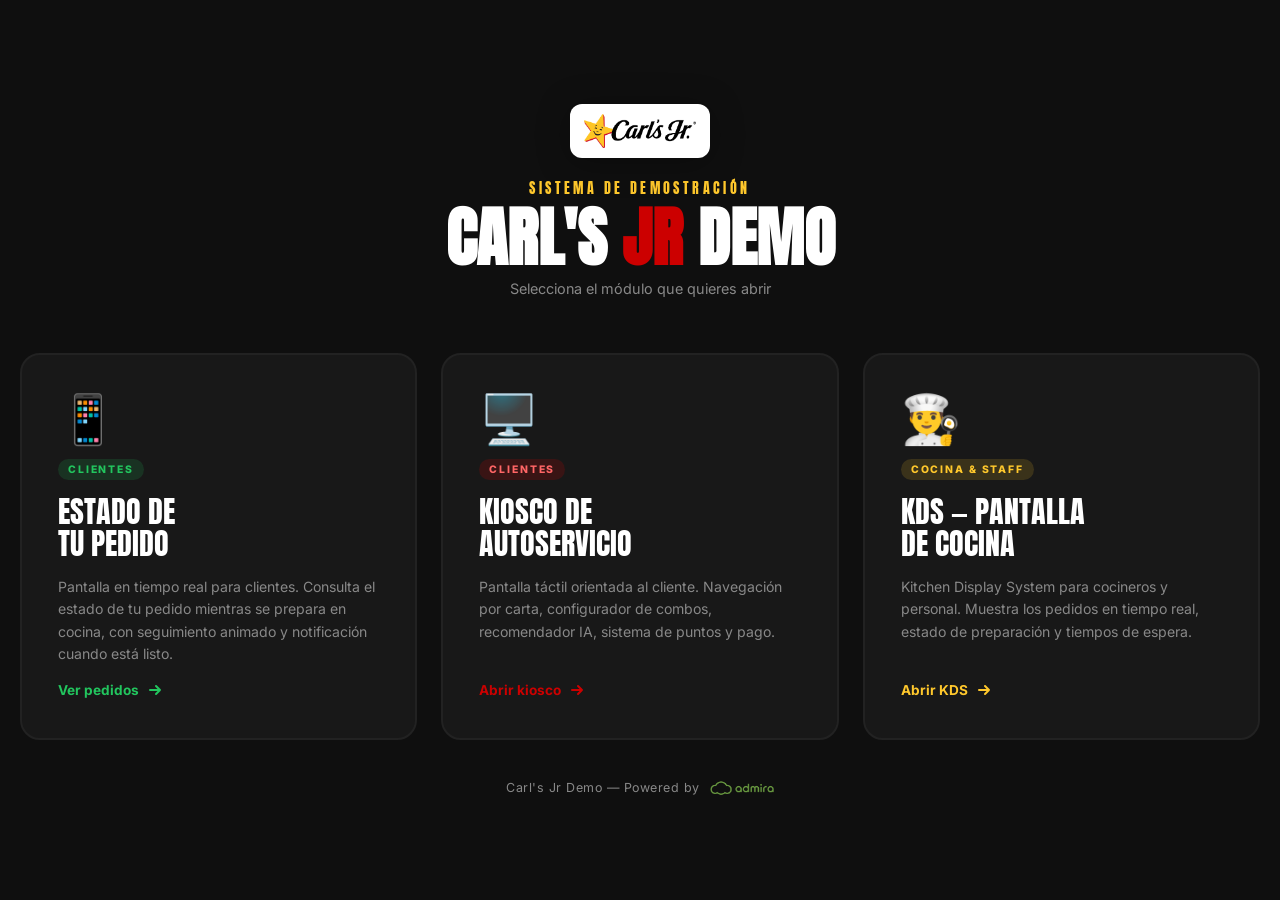
<file: index.html>
<!doctype html>
<html lang="es">
<head>
  <meta charset="utf-8" />
  <meta name="viewport" content="width=device-width, initial-scale=1" />
  <title>Carl's Jr — Demo</title>
  <link rel="preconnect" href="https://fonts.googleapis.com" />
  <link rel="preconnect" href="https://fonts.gstatic.com" crossorigin />
  <link href="https://fonts.googleapis.com/css2?family=Anton&family=Inter:wght@400;600;700;800&display=swap" rel="stylesheet" />
  <style>
    *, *::before, *::after { box-sizing: border-box; margin: 0; padding: 0; }

    :root {
      --red: #CC0000;
      --yellow: #FFC82C;
      --black: #0F0F0F;
      --dark: #181818;
      --mid: #888;
      --font-head: 'Anton', sans-serif;
      --font: 'Inter', sans-serif;
    }

    body {
      font-family: var(--font);
      background: var(--black);
      color: #fff;
      min-height: 100vh;
      display: flex;
      flex-direction: column;
      align-items: center;
      justify-content: center;
      padding: 32px 20px;
    }

    .logo {
      width: 140px;
      margin-bottom: 20px;
      background: #fff;
      border-radius: 12px;
      padding: 10px 14px;
      filter: drop-shadow(0 4px 16px rgba(0,0,0,.3));
    }

    .eyebrow {
      font-family: var(--font-head);
      font-size: .85rem;
      letter-spacing: .25em;
      color: var(--yellow);
      text-transform: uppercase;
      margin-bottom: 8px;
    }

    h1 {
      font-family: var(--font-head);
      font-size: clamp(2.4rem, 8vw, 4rem);
      text-transform: uppercase;
      text-align: center;
      line-height: 1;
      margin-bottom: 10px;
    }

    h1 span { color: var(--red); }

    .subtitle {
      color: var(--mid);
      font-size: .9rem;
      margin-bottom: 56px;
      text-align: center;
    }

    .cards {
      display: flex;
      gap: 24px;
      flex-wrap: wrap;
      justify-content: center;
      width: 100%;
      max-width: 1300px;
    }

    .card {
      flex: 1 1 300px;
      max-width: 400px;
      background: var(--dark);
      border-radius: 20px;
      border: 2px solid #222;
      padding: 40px 36px;
      cursor: pointer;
      text-decoration: none;
      color: inherit;
      display: flex;
      flex-direction: column;
      align-items: flex-start;
      gap: 16px;
      transition: transform .2s, border-color .2s, box-shadow .2s;
      position: relative;
      overflow: hidden;
    }

    .card::before {
      content: '';
      position: absolute;
      inset: 0;
      opacity: 0;
      transition: opacity .3s;
      border-radius: 18px;
    }

    .card-kiosk::before    { background: radial-gradient(circle at 30% 50%, rgba(204,0,0,.12), transparent 70%); }
    .card-kds::before      { background: radial-gradient(circle at 30% 50%, rgba(255,200,44,.08), transparent 70%); }
    .card-customer::before { background: radial-gradient(circle at 30% 50%, rgba(34,197,94,.08), transparent 70%); }

    .card:hover { transform: translateY(-4px); }
    .card-kiosk:hover    { border-color: var(--red); box-shadow: 0 12px 40px rgba(204,0,0,.25); }
    .card-kds:hover      { border-color: var(--yellow); box-shadow: 0 12px 40px rgba(255,200,44,.18); }
    .card-customer:hover { border-color: #22c55e; box-shadow: 0 12px 40px rgba(34,197,94,.2); }

    .card:hover::before { opacity: 1; }

    .card-icon {
      font-size: 3rem;
      line-height: 1;
    }

    .card-tag {
      font-size: .65rem;
      font-weight: 800;
      letter-spacing: .18em;
      text-transform: uppercase;
      padding: 4px 10px;
      border-radius: 100px;
    }

    .card-kiosk .card-tag    { background: rgba(204,0,0,.18); color: #ff6666; }
    .card-kds .card-tag      { background: rgba(255,200,44,.15); color: var(--yellow); }
    .card-customer .card-tag { background: rgba(34,197,94,.15); color: #22c55e; }

    .card-title {
      font-family: var(--font-head);
      font-size: 1.9rem;
      text-transform: uppercase;
      line-height: 1.05;
    }

    .card-desc {
      color: var(--mid);
      font-size: .88rem;
      line-height: 1.6;
    }

    .card-arrow {
      margin-top: auto;
      display: flex;
      align-items: center;
      gap: 8px;
      font-size: .85rem;
      font-weight: 700;
    }

    .card-kiosk .card-arrow    { color: var(--red); }
    .card-kds .card-arrow      { color: var(--yellow); }
    .card-customer .card-arrow { color: #22c55e; }

    .card-arrow svg { transition: transform .2s; }
    .card:hover .card-arrow svg { transform: translateX(5px); }

    .powered-by {
      display: flex; align-items: center; justify-content: center; gap: 10px;
      margin-top: 40px; margin-bottom: 0;
      font-size: .78rem; color: #888; letter-spacing: .04em;
    }
    .powered-by svg { display: block; }

    footer {
      margin-top: 48px;
      color: #aaa;
      font-size: .72rem;
      text-align: center;
    }
  </style>
</head>
<body>

  <img src="./logo-carlsjr.png" alt="Carl's Jr" class="logo" onerror="this.style.display='none'" />
  <p class="eyebrow">Sistema de demostración</p>
  <h1>Carl's <span>Jr</span> Demo</h1>
  <p class="subtitle">Selecciona el módulo que quieres abrir</p>

  <div class="cards">

    <a href="./customer.html" class="card card-customer">
      <div class="card-icon">📱</div>
      <span class="card-tag">Clientes</span>
      <div class="card-title">Estado de<br>tu pedido</div>
      <p class="card-desc">
        Pantalla en tiempo real para clientes. Consulta el estado de tu pedido mientras se prepara en cocina, con seguimiento animado y notificación cuando está listo.
      </p>
      <div class="card-arrow">
        Ver pedidos
        <svg width="16" height="16" viewBox="0 0 16 16" fill="none">
          <path d="M3 8h10M9 4l4 4-4 4" stroke="currentColor" stroke-width="2" stroke-linecap="round" stroke-linejoin="round"/>
        </svg>
      </div>
    </a>

    <a href="./kiosk.html" class="card card-kiosk">
      <div class="card-icon">🖥️</div>
      <span class="card-tag">Clientes</span>
      <div class="card-title">Kiosco de<br>Autoservicio</div>
      <p class="card-desc">
        Pantalla táctil orientada al cliente. Navegación por carta, configurador de combos, recomendador IA, sistema de puntos y pago.
      </p>
      <div class="card-arrow">
        Abrir kiosco
        <svg width="16" height="16" viewBox="0 0 16 16" fill="none">
          <path d="M3 8h10M9 4l4 4-4 4" stroke="currentColor" stroke-width="2" stroke-linecap="round" stroke-linejoin="round"/>
        </svg>
      </div>
    </a>

    <a href="./kds.html" class="card card-kds">
      <div class="card-icon">👨‍🍳</div>
      <span class="card-tag">Cocina & Staff</span>
      <div class="card-title">KDS — Pantalla<br>de Cocina</div>
      <p class="card-desc">
        Kitchen Display System para cocineros y personal. Muestra los pedidos en tiempo real, estado de preparación y tiempos de espera.
      </p>
      <div class="card-arrow">
        Abrir KDS
        <svg width="16" height="16" viewBox="0 0 16 16" fill="none">
          <path d="M3 8h10M9 4l4 4-4 4" stroke="currentColor" stroke-width="2" stroke-linecap="round" stroke-linejoin="round"/>
        </svg>
      </div>
    </a>

  </div>

  <footer class="powered-by">
    Carl's Jr Demo — Powered by <img src="./admira-logo.png" alt="admira" height="16">
  </footer>

</body>
</html>
</file>
